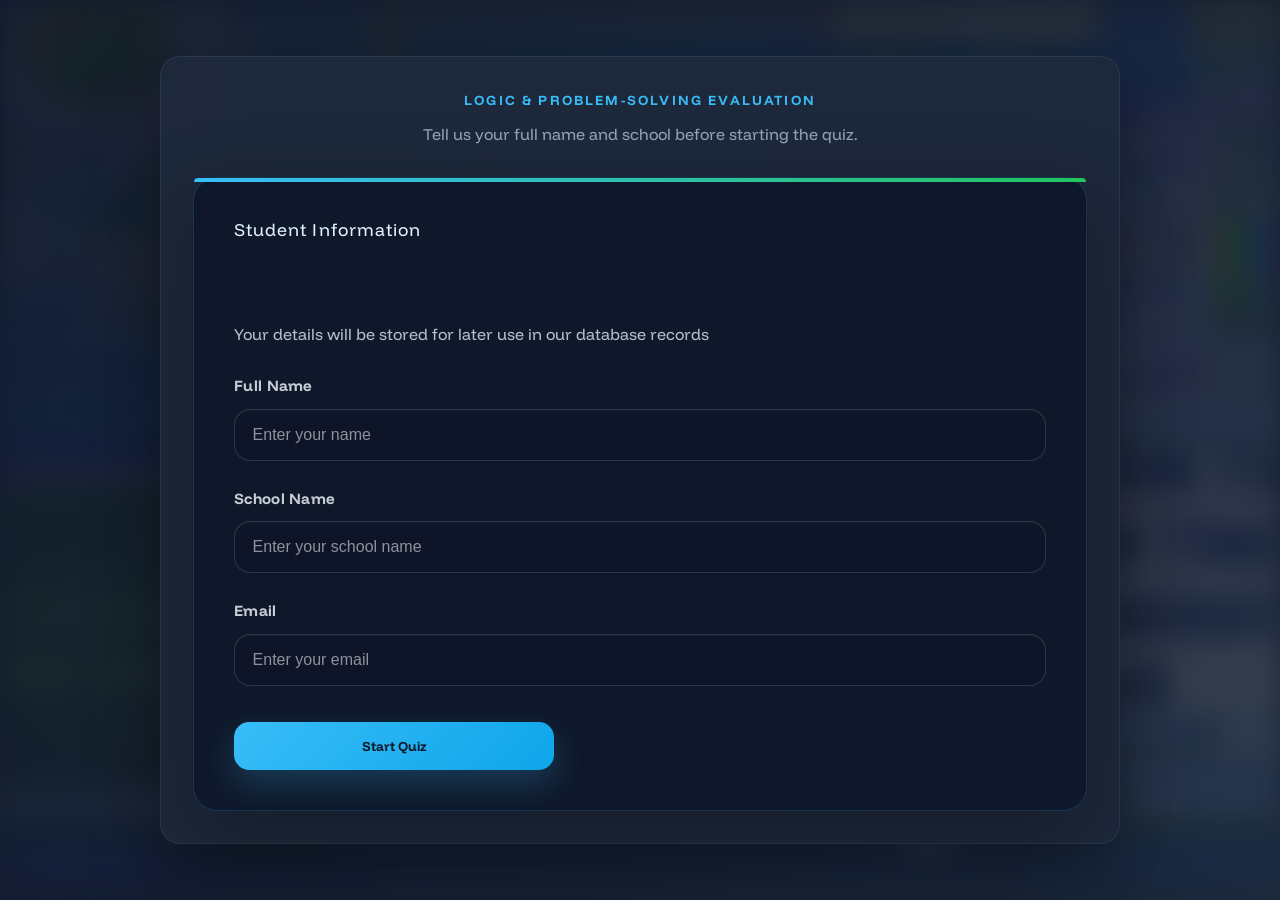
<file: templates/form.html>
<!DOCTYPE html>
<html lang="en">
<head>
    <meta charset="UTF-8">
    <meta name="viewport" content="width=device-width, initial-scale=1.0">
    <title>Start the Test</title>
    <link rel="icon" type="image/x-icon" href="/static/favicon.ico">
    <link rel="stylesheet" href="/static/styles.css">
</head>
<body>

<div id="quiz-container">
    <header class="quiz-header">
        <span class="eyebrow">Logic & Problem-Solving Evaluation</span>
        <p>Tell us your full name and school before starting the quiz.</p>
    </header>

    <section id="initial-form" class="card-body">
        <div class="card-top">
            <div class="card-title-row">
                <span class="card-title">Student Information</span>
            </div>
            <p class="form-subtitle">Your details will be stored for later use in our database records</p>
        </div>

        <div class="input-group">
            <label for="full-name">Full Name</label>
            <input id="full-name" type="text" placeholder="Enter your name" autocomplete="name" />
        </div>

        <div class="input-group">
            <label for="school-name">School Name</label>
            <input id="school-name" type="text" placeholder="Enter your school name" autocomplete="organization" />
        </div>
        <div class="input-group">
            <label for="email">Email</label>
            <input id="email" type="text" placeholder="Enter your email" autocomplete="email"/>
        </div>

        <button id="start-btn">Start Quiz</button>
    </section>
</div>

<script>
    const fullNameInput = document.getElementById('full-name');
    const schoolNameInput = document.getElementById('school-name');
    const emailInput = document.getElementById('email');
    const startBtn = document.getElementById('start-btn');

    async function submitUserInfo() {
        const fullName = fullNameInput.value.trim();
        const schoolName = schoolNameInput.value.trim();
        const email = emailInput.value.trim();

        if (!fullName || !schoolName || !email) {
            alert('Please enter your full name, school name, and your email.');
            return;
        }

        try {
            const response = await fetch('/api/user', {
                method: 'POST',
                headers: { 'Content-Type': 'application/json' },
                body: JSON.stringify({ full_name: fullName, school_name: schoolName, email: email })
            });

            if (!response.ok) {
                const error = await response.json();
                alert(error.error || 'Unable to save your information.');
                return;
            }
            window.location.href = '/quiz';
        } catch (err) {
            console.error(err);
            alert('Error saving your information. Try again.');
        }
    }

    startBtn.onclick = submitUserInfo;
</script>
</body>
</html>
</file>
<file: static/styles.css>
@import url('https://fonts.googleapis.com/css2?family=Funnel+Display:wght@400;500;600;700&display=swap');

:root {
    --bg: #0f172a;
    --card: #1e293b;
    --text: #f8fafc;
    --muted: #94a3b8;
    --primary: #38bdf8;
    --success: #22c55e;
    --error: #ef4444;
}

* {
    box-sizing: border-box;
}

body {
    font-family: 'Funnel Display', system-ui, -apple-system, sans-serif;
    background: radial-gradient(circle at top left, rgba(56,189,248,0.18), transparent 20%),
                radial-gradient(circle at bottom right, rgba(34,197,94,0.14), transparent 18%),
                #0f172a;
    color: var(--text);
    display: flex;
    justify-content: center;
    align-items: center;
    min-height: 100vh;
    margin: 0;
    padding: 24px;
    overflow-x: hidden;
    position: relative;
}

body::before {
    content: '';
    position: fixed;
    inset: 0;
    background-image: url('background.jpg');
    background-size: cover;
    background-position: center;
    filter: blur(14px);
    opacity: 0.75;
    pointer-events: none;
    z-index: -2;
}

body::after {
    content: '';
    position: fixed;
    inset: 0;
    background: linear-gradient(135deg, rgba(15,23,42,0.94), rgba(30,41,59,0.85));
    pointer-events: none;
    z-index: -1;
}

#quiz-container {
    background: rgba(30,41,59,0.97);
    padding: 2rem;
    border-radius: 1.25rem;
    box-shadow: 0 25px 70px rgba(0,0,0,0.35);
    border: 1px solid rgba(148,163,184,0.12);
    max-width: 960px;
    width: 100%;
    animation: fadeInUp 0.75s ease;
}

.welcome-page {
    min-height: 100vh;
    display: flex;
    align-items: center;
    justify-content: center;
    padding: 2rem;
}

.welcome-card {
    max-width: 900px;
    width: 100%;
    padding: 2.5rem;
    background: rgba(15,23,42,0.96);
    border: 1px solid rgba(56,189,248,0.16);
    box-shadow: 0 30px 80px rgba(0,0,0,0.32);
    border-radius: 1.75rem;
}

.welcome-top {
    display: flex;
    align-items: center;
    gap: 1.5rem;
    flex-wrap: wrap;
}

.brand-avatar {
    width: 96px;
    height: 96px;
    border-radius: 1.5rem;
    overflow: hidden;
    border: 1px solid rgba(56,189,248,0.2);
    background: rgba(15,23,42,0.95);
    display: grid;
    place-items: center;
}

.brand-avatar img {
    width: 100%;
    height: 100%;
    object-fit: cover;
}

.brand-subtitle {
    margin: 0.5rem 0 0;
    color: rgba(148,163,184,0.92);
}

.welcome-message {
    margin-top: 1.75rem;
    color: rgba(226,232,240,0.95);
    line-height: 1.85;
}

.lead-text {
    margin: 0 0 0.85rem;
    color: var(--text);
    font-size: 1.32rem;
    font-weight: 600;
}

.welcome-meta {
    margin-top: 1.75rem;
    display: grid;
    grid-template-columns: repeat(auto-fit, minmax(180px, 1fr));
    gap: 1rem;
}

.welcome-meta div {
    background: rgba(15,23,42,0.92);
    border: 1px solid rgba(148,163,184,0.14);
    border-radius: 1.25rem;
    padding: 1.15rem 1rem;
}

.welcome-meta span {
    display: block;
    color: var(--muted);
    font-size: 0.82rem;
    letter-spacing: 0.13em;
    text-transform: uppercase;
}

.welcome-meta strong {
    display: block;
    margin-top: 0.55rem;
    color: var(--text);
    font-size: 1.03rem;
    font-weight: 700;
}

.button-row {
    margin-top: 2rem;
}

.primary-btn {
    display: inline-flex;
    align-items: center;
    justify-content: center;
    padding: 1rem 1.6rem;
    border-radius: 1.05rem;
    background: linear-gradient(135deg, #38bdf8, #0ea5e9);
    color: var(--bg);
    text-decoration: none;
    font-weight: 700;
    box-shadow: 0 16px 38px rgba(56,189,248,0.22);
    transition: transform 0.18s ease, box-shadow 0.18s ease;
}

.primary-btn:hover {
    transform: translateY(-1px);
    box-shadow: 0 20px 46px rgba(56,189,248,0.28);
}

.fine-print {
    margin-top: 1.5rem;
    color: rgba(148,163,184,0.86);
    font-size: 0.95rem;
    line-height: 1.7;
}

.hidden { display: none; }

#quiz-content {
    display: flex;
    justify-content: center;
}

#quiz-card {
    width: 100%;
    max-width: 760px;
}

.input-group {
    display: flex;
    flex-direction: column;
    gap: 0.75rem;
}

.input-group label {
    color: rgba(226,232,240,0.88);
    font-size: 0.95rem;
    font-weight: 700;
    letter-spacing: 0.02em;
}

.input-group input,
.input-group textarea {
    border: 1px solid rgba(148,163,184,0.25);
    border-radius: 1rem;
    padding: 1rem 1.1rem;
    background: rgba(15,23,42,0.88);
    color: var(--text);
    font-size: 1rem;
    width: 100%;
    transition: border-color 0.2s ease, box-shadow 0.2s ease, transform 0.2s ease;
    box-shadow: inset 0 1px 2px rgba(0,0,0,0.16);
}

.input-group textarea {
    min-height: 130px;
    resize: vertical;
    line-height: 1.65;
}

.input-group input:focus,
.input-group textarea:focus {
    outline: none;
    border-color: rgba(56,189,248,0.9);
    box-shadow: 0 0 0 4px rgba(56,189,248,0.12);
    transform: translateY(-1px);
}

.input-group input::placeholder,
.input-group textarea::placeholder {
    color: rgba(248,250,252,0.55);
}

#explanation-panel {
    display: flex;
    flex-direction: column;
    gap: 0.8rem;
    margin-top: 1.25rem;
}

#explanation-panel label {
    color: #dbeafe;
    font-size: 0.98rem;
    font-weight: 700;
}

#explanation-panel textarea {
    padding: 1rem 1.1rem;
    border-radius: 1.05rem;
    background: rgba(15,23,42,0.9);
    border: 1px solid rgba(148,163,184,0.25);
    color: var(--text);
}

#explanation-panel textarea::placeholder {
    color: rgba(248,250,252,0.55);
}

#explanation-note {
    margin: 0;
    color: rgba(148,163,184,0.9);
    font-size: 0.92rem;
    transition: opacity 0.18s ease;
}

#initial-form {
    position: relative;
    background: rgba(15,23,42,0.92);
    border: 1px solid rgba(56,189,248,0.18);
    box-shadow: 0 30px 85px rgba(0,0,0,0.28);
    backdrop-filter: blur(14px);
    padding: 2.5rem;
    gap: 1.75rem;
}

#initial-form::before {
    content: '';
    position: absolute;
    inset: 0 0 auto 0;
    height: 4px;
    border-radius: 1.5rem 1.5rem 0 0;
    background: linear-gradient(90deg, #38bdf8, #22c55e);
}

#initial-form .card-top {
    gap: 0.75rem;
}

#initial-form .card-top p.form-subtitle {
    margin: 0;
    color: rgba(226,232,240,0.8);
    line-height: 1.75;
    max-width: 720px;
}

#initial-form .card-title {
    color: #e0f2fe;
    text-transform: none;
    font-size: 1.1rem;
    letter-spacing: 0.06em;
}

#initial-form .input-group {
    gap: 0.85rem;
}

#initial-form .input-group input {
    border: 1px solid rgba(148,163,184,0.22);
    background: rgba(15,23,42,0.82);
    box-shadow: inset 0 1px 0 0 rgba(255,255,255,0.04);
}

#start-btn {
    display: inline-flex;
    align-items: center;
    justify-content: center;
    width: 100%;
    max-width: 320px;
    margin-top: 0.5rem;
    padding: 1rem 1.4rem;
    border: none;
    border-radius: 0.95rem;
    background: linear-gradient(135deg, #38bdf8, #0ea5e9);
    color: var(--bg);
    font-weight: 700;
    cursor: pointer;
    transition: transform 0.18s ease, box-shadow 0.18s ease, opacity 0.2s ease;
    box-shadow: 0 14px 32px rgba(56,189,248,0.22);
}

#start-btn:hover {
    transform: translateY(-2px);
    box-shadow: 0 18px 38px rgba(56,189,248,0.28);
}

#start-btn:focus {
    outline: none;
    box-shadow: 0 0 0 4px rgba(56,189,248,0.18);
}

.card-body {
    position: relative;
    background: rgba(15,23,42,0.96);
    border-radius: 1.5rem;
    border: 1px solid rgba(56,189,248,0.16);
    padding: 2rem;
    box-shadow: 0 30px 70px rgba(0,0,0,0.24);
    display: flex;
    flex-direction: column;
    gap: 1.75rem;
}

.quiz-header {
    margin-bottom: 1.75rem;
    text-align: center;
}

.eyebrow {
    display: inline-flex;
    text-transform: uppercase;
    letter-spacing: 0.16em;
    color: var(--primary);
    font-size: 0.85rem;
    font-weight: 700;
    margin-bottom: 0.75rem;
}

.quiz-header p {
    margin: 0;
    color: var(--muted);
    line-height: 1.8;
    max-width: 720px;
    margin-left: auto;
    margin-right: auto;
}

.card-top {
    min-height: 130px;
    display: flex;
    flex-direction: column;
    justify-content: space-between;
    gap: 1rem;
}

.card-title-row {
    display: flex;
    justify-content: space-between;
    align-items: center;
    gap: 1rem;
    flex-wrap: wrap;
}

#options-panel {
    margin-top: 0.5rem;
    display: flex;
    flex-direction: column;
    gap: 1rem;
}

#options-container {
    display: grid;
    grid-template-columns: repeat(2, minmax(280px, 1fr));
    gap: 0.85rem;
    width: 100%;
    align-items: stretch;
    margin-top: 1rem;
}

#next-btn {
    width: 100%;
}

#next-btn:disabled {
    opacity: 0.6;
    cursor: not-allowed;
    background: rgba(56,189,248,0.22);
    box-shadow: none;
}

#result-screen {
    margin-top: 1.75rem;
    padding: 2rem;
    text-align: center;
    background: rgba(15,23,42,0.96);
    border-radius: 1.5rem;
    border: 1px solid rgba(56,189,248,0.12);
    box-shadow: 0 25px 65px rgba(0,0,0,0.18);
}

#result-screen h2 {
    margin-bottom: 0.5rem;
    color: var(--text);
}

#result-screen p {
    margin: 0.75rem auto 0;
    color: var(--muted);
    font-size: 1.05rem;
}

.card-title {
    display: inline-flex;
    align-items: center;
    gap: 0.75rem;
    margin-bottom: 1rem;
    color: var(--primary);
    font-size: 0.95rem;
    text-transform: uppercase;
    letter-spacing: 0.14em;
}

#question-text {
    margin: 0;
    color: var(--text);
    font-size: clamp(1.5rem, 2vw, 2rem);
    line-height: 1.18;
}

button,
.option-btn,
#next-btn,
#restart-btn {
    font-family: inherit;
}

#options-panel {
    margin-top: 0.5rem;
    display: flex;
    flex-direction: column;
    gap: 1rem;
}

#options-container {
    display: grid;
    grid-template-columns: repeat(2, minmax(280px, 1fr));
    gap: 0.85rem;
    align-items: stretch;
    margin-top: 1rem;
}

@media (max-width: 840px) {
    #quiz-content {
        padding: 0 0.5rem;
    }

    .card-body {
        padding: 1.5rem;
    }

    #options-container {
        grid-template-columns: 1fr;
    }

    .option-btn {
        min-height: 100px;
    }
}

@media (max-width: 840px) {
    #next-btn,
    #restart-btn {
        float: none;
    }
}

#progress {
    margin: 0 0 1rem;
    color: var(--muted);
    font-size: 0.92rem;
    letter-spacing: 0.12em;
    text-transform: uppercase;
}

h2 {
    margin: 0;
    color: var(--primary);
    font-size: clamp(1.55rem, 2vw, 2rem);
    letter-spacing: -0.03em;
    line-height: 1.18;
    text-shadow: 0 10px 30px rgba(56,189,248,0.08);
}

.option-btn {
    position: relative;
    display: flex;
    align-items: flex-start;
    justify-content: flex-start;
    width: 100%;
    min-height: 100px;
    padding: 1.3rem 1.5rem 1.3rem 4rem;
    background: rgba(51,65,85,0.96);
    border: 1px solid rgba(71,85,105,0.9);
    color: white;
    text-align: left;
    border-radius: 1.25rem;
    cursor: pointer;
    transition: transform 0.18s ease, background 0.2s ease, border-color 0.2s ease, box-shadow 0.2s ease;
    font-weight: 600;
    font-size: 1.05rem;
    box-shadow: inset 0 0 0 1px rgba(148,163,184,0.03);
    white-space: normal;
    line-height: 1.6;
}

.option-btn::before {
    content: attr(data-option-letter);
    position: absolute;
    top: 1.2rem;
    left: 1.2rem;
    width: 2rem;
    height: 2rem;
    display: grid;
    place-items: center;
    border-radius: 0.85rem;
    background: rgba(56,189,248,0.18);
    color: #38bdf8;
    font-weight: 700;
    font-size: 0.95rem;
    text-transform: uppercase;
    border: 1px solid rgba(56,189,248,0.35);
}

.option-btn:hover {
    background: linear-gradient(135deg, rgba(51,65,85,0.96), rgba(71,85,105,0.98));
    transform: translateY(-1px);
    border-color: rgba(56,189,248,0.55);
}

.option-btn {
    opacity: 0;
    transform: translateX(18px);
}

.option-btn.visible {
    opacity: 1;
    transform: translateX(0);
}

.option-btn.selected {
    border-color: #38bdf8;
    background: rgba(56,189,248,0.16);
    color: var(--text);
}

.option-btn:active {
    transform: translateY(0);
}

.option-btn:disabled {
    opacity: 0.7;
    cursor: not-allowed;
}

.feedback {
    margin-top: 1.25rem;
    padding: 1rem 1.1rem;
    border-radius: 0.85rem;
    font-weight: 600;
    animation: fadeIn 0.35s ease;
    box-shadow: 0 12px 26px rgba(15,23,42,0.2);
}

.correct { background: rgba(34,197,94,0.16); color: var(--success); border: 1px solid rgba(34,197,94,0.2); }
.incorrect { background: rgba(239,68,68,0.16); color: var(--error); border: 1px solid rgba(239,68,68,0.24); }

#next-btn,
#restart-btn {
    margin-top: 1.4rem;
    background: linear-gradient(135deg, #38bdf8, #0ea5e9);
    color: var(--bg);
    border: none;
    padding: 0.95rem 1.6rem;
    border-radius: 0.85rem;
    font-weight: 700;
    cursor: pointer;
    width: 100%;
    transition: transform 0.18s ease, box-shadow 0.18s ease, opacity 0.2s ease;
    box-shadow: 0 14px 30px rgba(56,189,248,0.2);
}

#next-btn:hover,
#restart-btn:hover {
    transform: translateY(-2px);
    box-shadow: 0 18px 35px rgba(56,189,248,0.28);
}

#next-btn:focus,
#restart-btn:focus {
    outline: none;
    box-shadow: 0 0 0 4px rgba(56,189,248,0.18);
}

#result-screen {
    animation: fadeInUp 0.75s ease;
}

@keyframes fadeInUp {
    from { opacity: 0; transform: translateY(18px); }
    to { opacity: 1; transform: translateY(0); }
}

@keyframes fadeIn {
    from { opacity: 0; }
    to { opacity: 1; }
}
</file>
